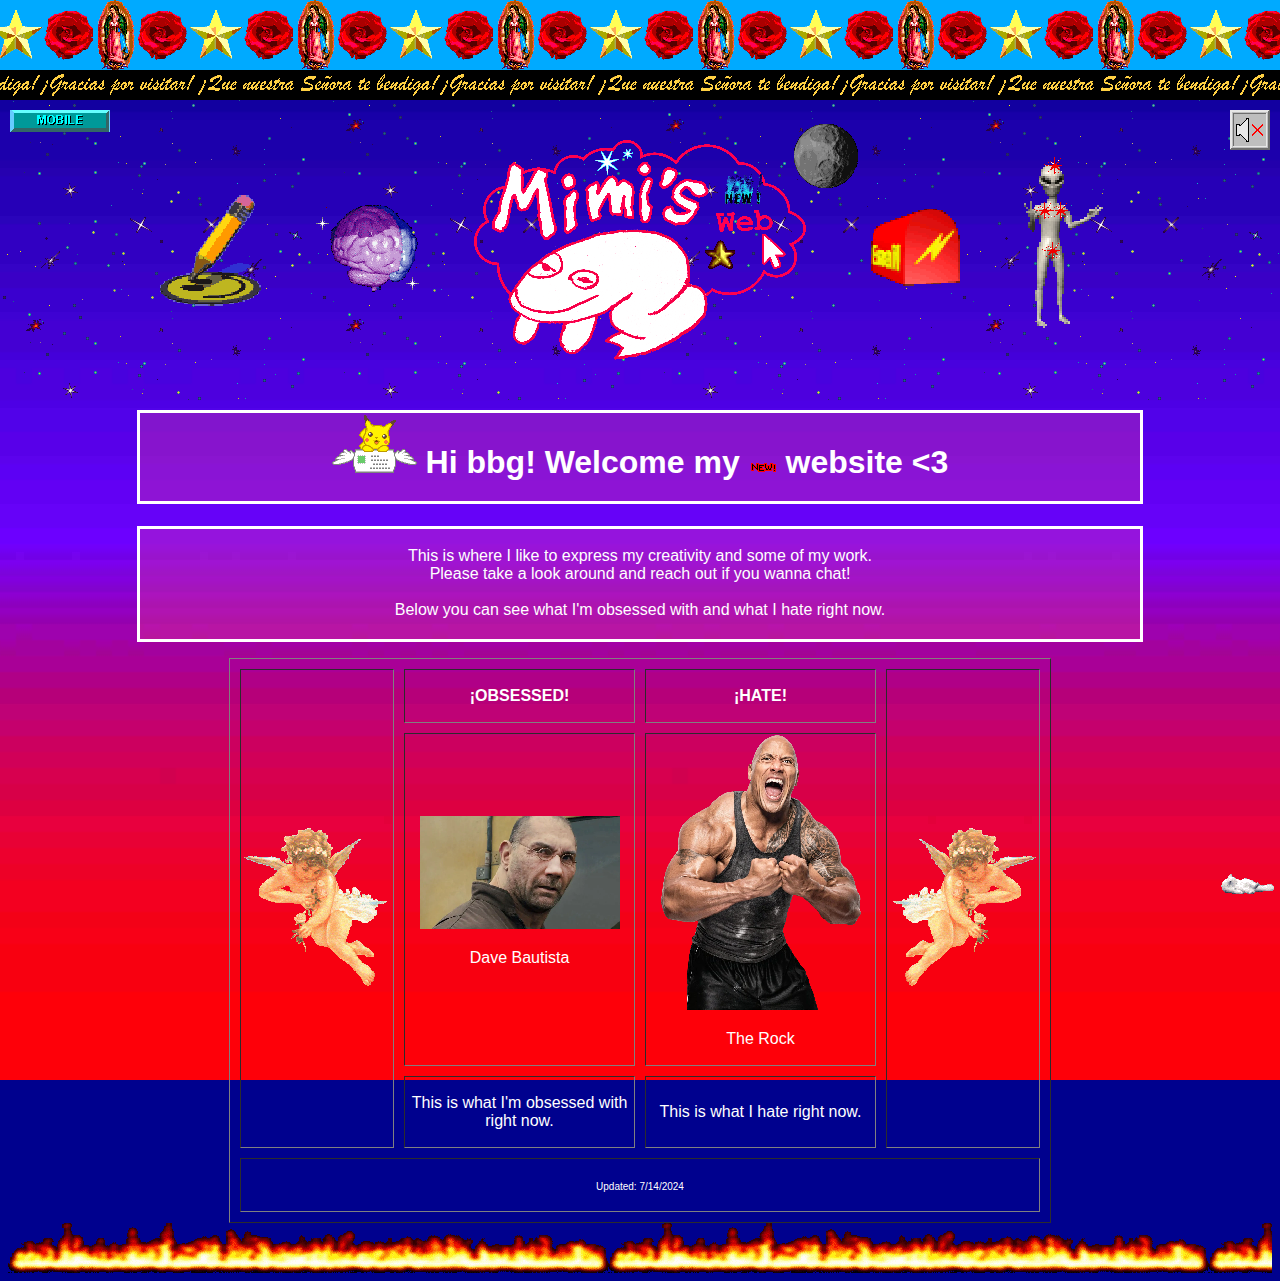
<file: index.html>
<!DOCTYPE html>
<html lang="en">
	<head>
		<meta charset="utf-8" name="viewport" content="width=device-width, initial-scale=1">
		<title>Mimi's Web</title>
		<!-- <link rel="stylesheet" href="C:\Users\idyll\OneDrive\Documents\idylladrian.github.io\css\mimiindexlayout.css"> -->
		<link rel="stylesheet" href="https://idylladrian.github.io/css/mimiindexlayout.css">
		<link rel="icon" href="https://idylladrian.github.io/graphics/icon.ico">
		
		<script src="https://ajax.googleapis.com/ajax/libs/jquery/3.7.1/jquery.min.js"></script>
		<div class="loader-wrapper">
			<span class="loader"></span>
		</div>
		<script>
			$(window).on("load",function(){
				$(".loader-wrapper").fadeOut("slow");
				});
		</script>
	</head>
	
	<body id=index-page>
		
		<div class="content">
			<div id='container'>
				<div class='scroll'>
					<div class='guadalupe-roll'></div>
				</div>
			</div>
			<div id='container2'>
				<div class='scroll2'>
					<div class='gracias-roll'></div>
				</div>
			</div>
		
			<div id=head-bloc>
				<a href="https://idylladrian.github.io/index_mobile.html" class=btn-mobile></a>
				<a href="javascript:void(0)" class="btn-audio is-inactive" data-audio="https://adrianontheweb.com/audio/Super Mario 64 - Water Theme  Dire Dire Docks - HD.mp3" data-loop="true" data-mute-control="true"></a>
			</div>
			<div id=navigation-panel>
				<table id=nav-table border=0 cellspacing="10" cellpadding="10" summary="navigation menu">
					<tr line-height="20px">
						<td align=center nowrap valign="middle" width="15%"><a name="menu"></a>
							<a href="https://idylladrian.github.io/portfolio.html"><img src="https://idylladrian.github.io/graphics/draw.gif" width="100%" alt="Artwork" border="0"></a>
							<!-- also maybe include your high school portfolio if you can include it -->
						</td>
						<td align=center nowrap valign="middle" width="15%"><a name="menu"></a>
							<a href="https://idylladrian.github.io/blog-tree.html"><img src="https://idylladrian.github.io/graphics/brainspin.gif" width="100%" alt="Blog" border="0"></a>
						</td>
						<td align=center nowrap valign="middle" width="40%"><a name="menu"></a>
							<a href="https://idylladrian.github.io/index.html"><img src="https://idylladrian.github.io/graphics/mimiweblogo_index.png" width="100%" alt="Home Page" border="0"></a>
						</td>
						<td align=center nowrap valign="middle" width="15%"><a name="menu"></a>
							<a href="https://idylladrian.github.io/contact-me.html"><img src="https://idylladrian.github.io/graphics/redemail.gif" width="100%" alt="Contact" border="0"></a>
						</td>
						<td align=center nowrap valign="middle" width="15%"><a name="menu"></a>
							<a href="https://idylladrian.github.io/about-me.html"><img src="https://idylladrian.github.io/graphics/alien.gif" width="100%" alt="About" border="0"></a>
					</tr>
					<!--<tr>
						<td colspan="2">
							<img src="https://adrianontheweb.com/graphics/Glitter_stars.gif" width="100%" alt="Glittering Stars GIF" border="0">
						</td>
						<td align=center>
							<img src="https://adrianontheweb.com/graphics/Glitter_stars.gif" width="100%" alt="Glittering Stars GIF" border="0">
						</td>
						<td colspan="2">
							<img src="https://adrianontheweb.com/graphics/Glitter_stars.gif" width="100%" alt="Glittering Stars GIF" border="0">
						</td>
					</tr>-->
				</table>
			</div>
			
			<div class="graphic id-1 a"></div>
			<div class="graphic id-1 b"></div>
			<div class="graphic id-2"></div>
			<div class="graphic id-3"></div>
			<div class="graphic id-4"></div>
			<a href="https://idylladrian.github.io/about-me.html">
				<div class="graphic id-5 a"></div>
				<div class="graphic id-5 b"></div>
				<div class="graphic id-5 c"></div>
				<div class="graphic id-5 d"></div>
			</a>
			<div class="graphic id-6"></div>
			<div class="graphic id-7"></div>
			<div class="graphic id-8"></div>
			<div class="graphic id-9"></div>
			
			<div id=welcome-text>
				<h1 class="center block1">
					<img src="https://idylladrian.github.io/graphics/email_pokemon.gif" />
					Hi bbg! Welcome my <img src="https://idylladrian.github.io/graphics/new.gif"/> website <3
				</h1>
				<p class="center block1">
					<br>
					This is where I like to express my creativity and some of my work.
					<br>Please take a look around and reach out if you wanna chat!
					<br>
					<br>Below you can see what I'm obsessed with and what I hate right now.
					<br>
				</p>

				<table id="hot-not-table" border=1 cellspacing="10">
					<tr>
						<th width="20%" rowspan=3>
							<img src="https://idylladrian.github.io/graphics/angelflutder.gif">
						</th>
						<th width="30%">
							<p><b>¡OBSESSED!</b></p>
						</th>
						<th width="30%">
							<p><b>¡HATE!</b></p>
						</th>
						<th width="20%" rowspan=3>
							<img src="https://idylladrian.github.io/graphics/angelflutder.gif" style="transform: scaleX(-1)">
						</th>
					</tr>
					<tr>
						<td>
							<img src="https://idylladrian.github.io/graphics/temp/dave.webp" width="200px" >
							<p>Dave Bautista</p>
						</td>
						<td>
							<img src="https://idylladrian.github.io/graphics/temp/rock.webp" width="200px">
							<p>The Rock</p>
						</td>
					</tr>
					<tr>
						<td>
							<p>This is what I'm obsessed with<br>right now.</p>
						</td>
						<td>
							<p>This is what I hate right now.</p>
						</td>
					</tr>
					<tr>
						<td colspan=4>
							<p><font size="1">Updated: 7/14/2024</font></p>
						</td>
					</tr>
				</table>
			</div>
			
			<div class="graphic id-10"></div>
		</div>
	</body>
</html>
</file>
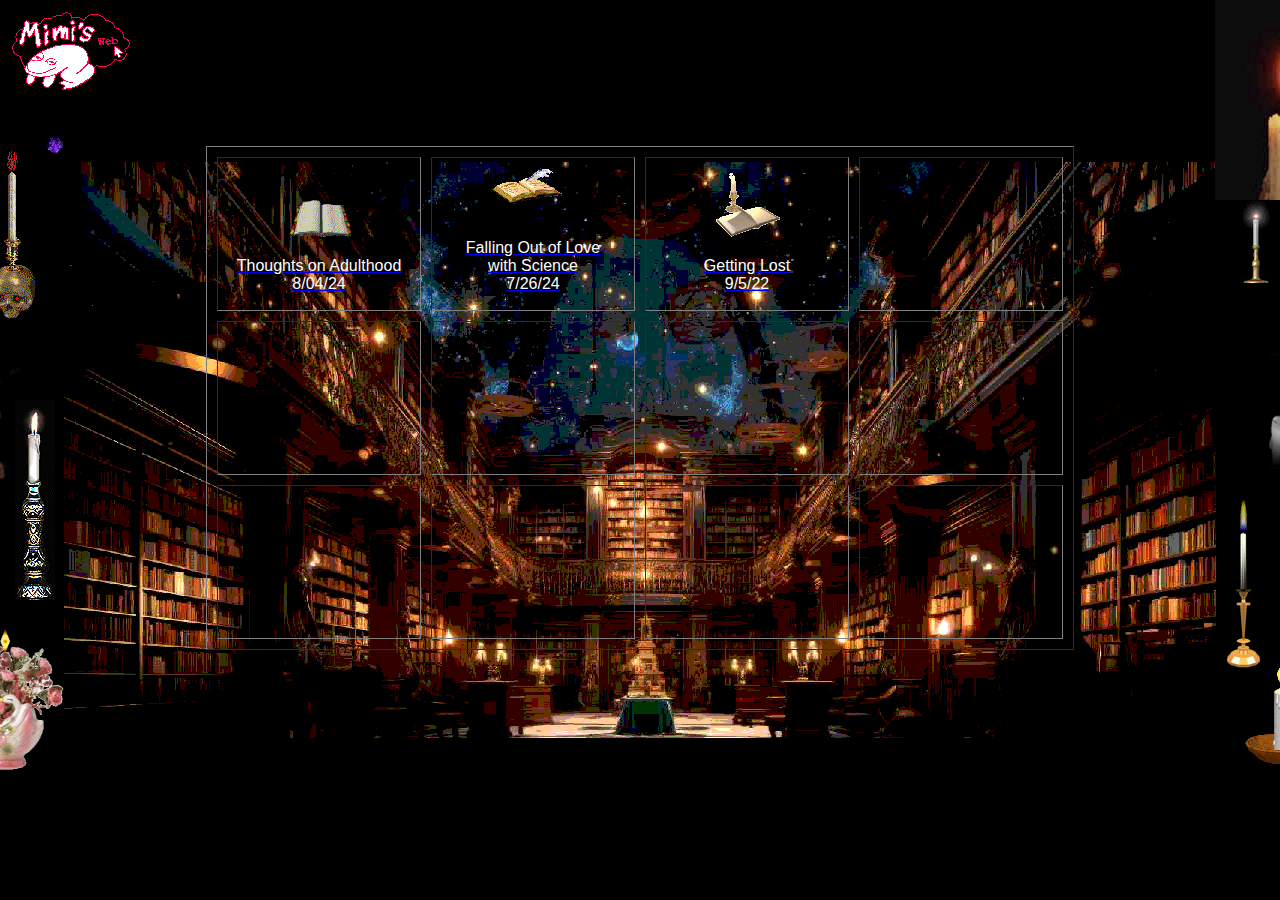
<file: blog-tree.html>
<!DOCTYPE html>
<html lang="en">
	<head>
		<meta charset="utf-8" name="viewport" content="width=device-width, initial-scale=1">
		<title>Mimi's Blog</title>
		<link rel="stylesheet" href="https://idylladrian.github.io/css/mimibloglayout.css" type="text/css" media="all">
		<link rel="icon" href="https://idylladrian.github.io/graphics/icon.ico">
		
		<script src="https://ajax.googleapis.com/ajax/libs/jquery/3.7.1/jquery.min.js"></script>
		<div class="loader-wrapper">
			<span class="loader"></span>
		</div>
		<script>
			$(window).on("load",function(){
				$(".loader-wrapper").fadeOut("slow");
				});
		</script>
	</head>
	
	<body id="blog-page">
		<a href="https://idylladrian.github.io/index.html"><img src="https://idylladrian.github.io/graphics/mimiweblogo_index.png" width="10%"/></a>
		<div class="head-bloc"></div>
		<div class="graphic id-0"></div>
		<div class="graphic id-1"></div>
		<div class="graphic id-2"></div>
		<div class="graphic id-3"></div>
		<div class="graphic id-4"></div>
		<div class="graphic id-5"></div>
		<div class="graphic id-6"></div>
		<div class="graphic id-7"></div>
		<div class="graphic id-8"></div>
		<!-- <div class="graphic id-9"></div> -->
		<div class="graphic id-10"></div>
		<div class="graphic id-11"></div>
		<div class="graphic id-12"></div>
		<div class="graphic id-13"></div>
		<div class="graphic id-13"></div>
		<div class="graphic id-14"></div>
		
		<table border=1 class="table-formatting" cellspacing=10>
			<tr>
				<td>
					<a href="https://idylladrian.github.io/blog-posts/adulthood.html"><img src="https://idylladrian.github.io/graphics/book0.gif"/><p>Thoughts on Adulthood<br>8/04/24</p></a>
				</td>
				<td>
					<a href="https://idylladrian.github.io/blog-posts/falling-out-of-love-with-science.html"><img src="https://idylladrian.github.io/graphics/book2.gif" height="50px"/><p>Falling Out of Love<br>with Science<br>7/26/24</p></a>
				</td>
				<td>
					<a href="https://idylladrian.github.io/blog-posts/getting-lost.html"><img src="https://idylladrian.github.io/graphics/book3.gif"/><p>Getting Lost<br>9/5/22</p></a>
				</td>
				<td>
				</td>
			</tr>
			<tr>
				<td>
				</td>
				<td>
				</td>
				<td>
				</td>
				<td>
				</td>
			</tr>
			<tr>
				<td>
				</td>
				<td>
				</td>
				<td>
				</td>
				<td>
				</td>
			</tr>
		</table>
		
	</body>
</html>
</file>
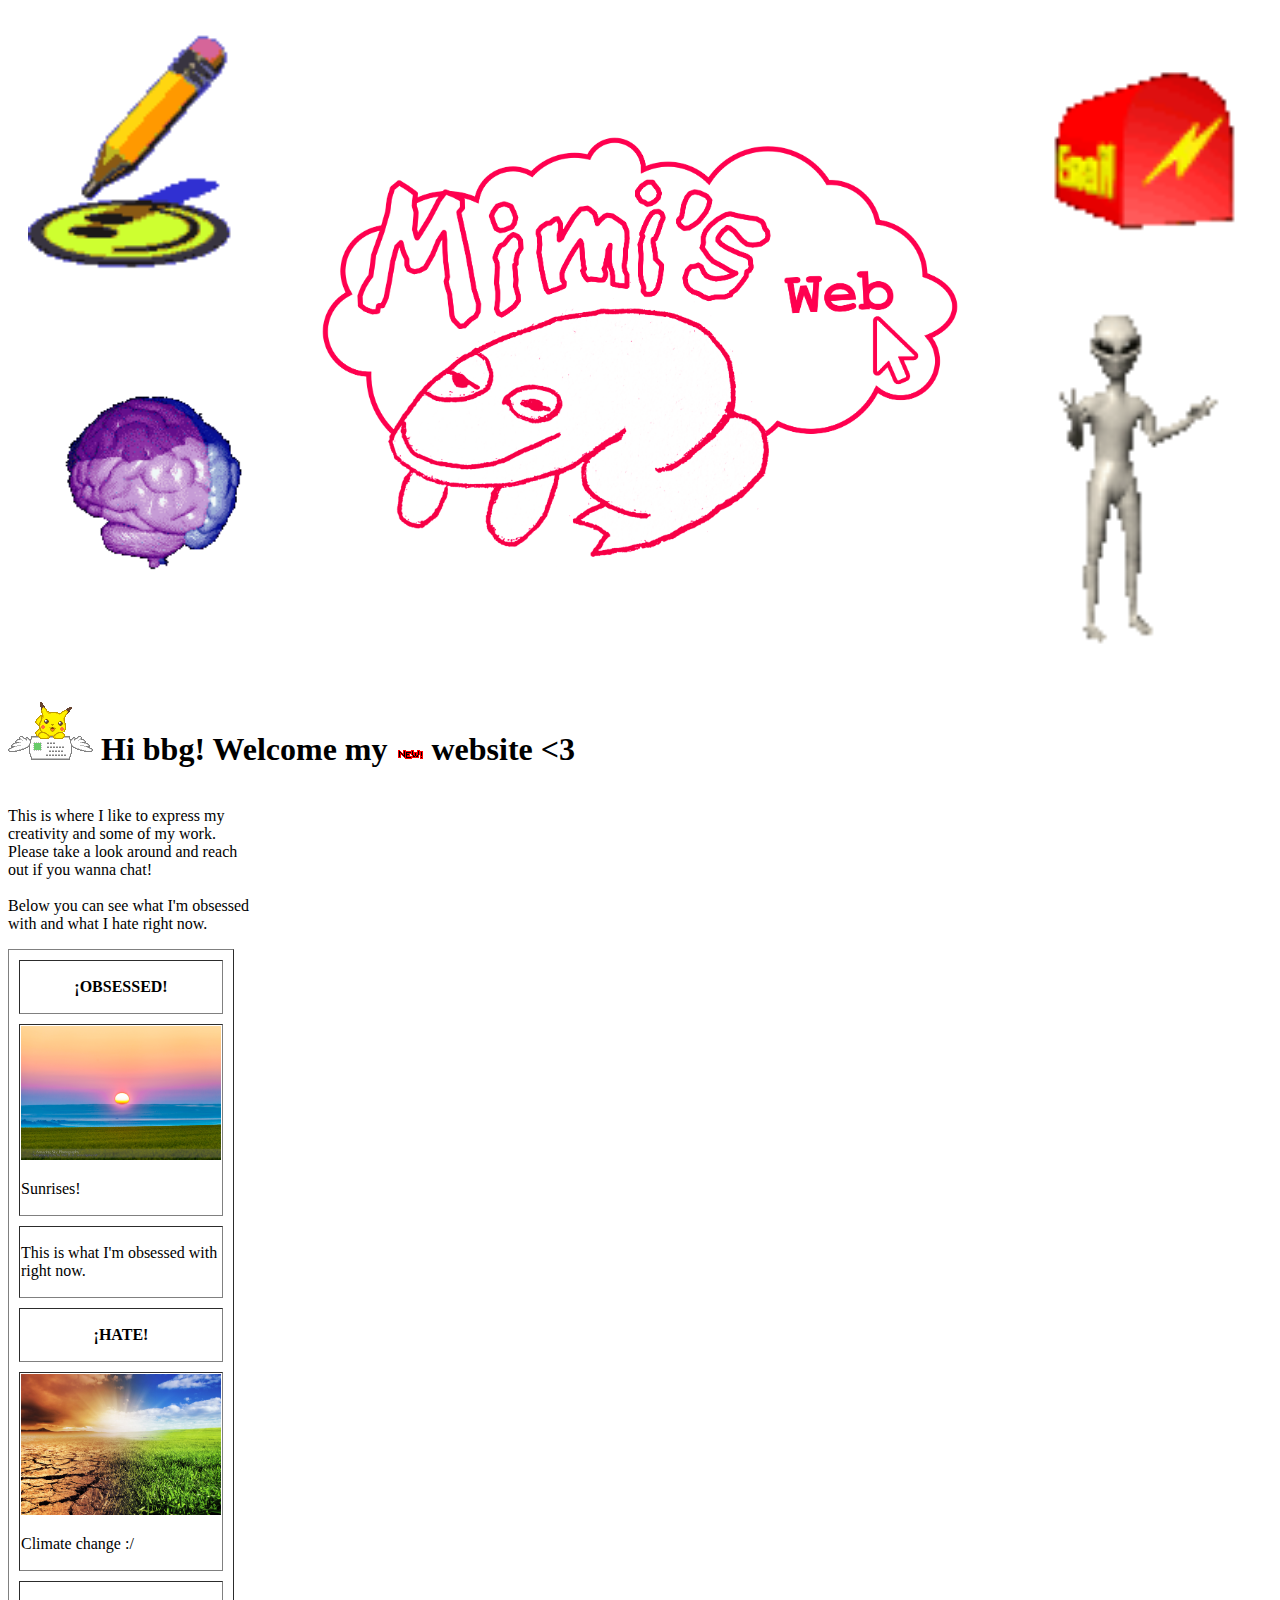
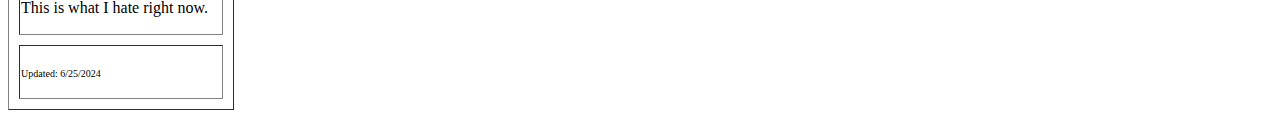
<file: index_mobile.html>
<!DOCTYPE html>
<html lang="en">
	<head>
		<meta charset="utf-8" name="viewport" content="width=device-width, initial-scale=1">
		<title>Mimi's Web</title>
		<!-- <link rel="preload" href="https://idylladrian.github.io/css/mimiindexlayoutmobile.css" as="style" onload="var useThis=this; useThis.onload=null; setTimeout(function(){ useThis.rel='stylesheet'; },3000);"> -->
		<link rel="stylesheet" href="C:\Users\idyll\OneDrive\Documents\idylladrian.github.io\css\mimiindexlayout.css" type="text/css" media="all">
		<link rel="icon" href="https://idylladrian.github.io/graphics/icon.ico">
		
		<div id='container'>
			<div class='scroll'>
				<div class='guadalupe-roll'></div>
			</div>
		</div>
		<div id='container2'>
			<div class='scroll2'>
				<div class='gracias-roll'></div>
			</div>
		</div>
	</head>
	
	<body id=index-page>
		<div id=head-bloc>
			<!-- <a href="C:\Users\idyll\Dropbox\Web Code\index_mobile.html" class=btn-mobile></a> -->
			<!-- <a href="javascript:void(0)" class="btn-audio is-inactive" data-audio="https://adrianontheweb.com/audio/Super Mario 64 - Water Theme  Dire Dire Docks - HD.mp3" data-loop="true" data-mute-control="true"></a> -->
		</div>
		<div id=navigation-panel>
			<table id=nav-table border=0 cellspacing="10" cellpadding="10" summary="navigation menu">
				<tr line-height="20px">
					<td align=center nowrap valign="middle" width="15%"><a name="menu"></a>
						<a href="C:\Users\idyll\Dropbox\Web Code\portfolio.html"><img src="https://idylladrian.github.io/graphics/draw.gif" width="100%" alt="Artwork" border="0"></a>
						<!-- also maybe include your high school portfolio if you can include it -->
					</td>
					<td align=center nowrap valign="middle" width="40%" rowspan="2" colspan="2"><a name="menu"></a>
						<a href="https://adrianontheweb.com/"><img src="https://idylladrian.github.io/graphics/mimiweblogo_index.png" width="100%" alt="Home Page" border="0"></a>
					</td>
					<td align=center nowrap valign="middle" width="15%"><a name="menu"></a>
						<a href="C:\Users\idyll\Dropbox\Web Code\contact-me.html"><img src="https://idylladrian.github.io/graphics/redemail.gif" width="100%" alt="Contact" border="0"></a>
					</td>
				</tr>
				<tr>
					<td align=center nowrap valign="middle" width="15%"><a name="menu"></a>
						<a href="C:\Users\idyll\Dropbox\Web Code\blog-tree.html"><img src="https://idylladrian.github.io/graphics/brainspin.gif" width="100%" alt="Blog" border="0"></a>
					</td>
					<td align=center nowrap valign="middle" width="15%"><a name="menu"></a>
						<a href="PC:\Users\idyll\Dropbox\Web Code\about-me.html"><img src="https://idylladrian.github.io/graphics/alien.gif" width="100%" alt="About" border="0"></a>
					</td>
				</tr>
			</table>
		</div>
		
		<div class="graphic id-1 a"></div>
		<div class="graphic id-1 b"></div>
		<div class="graphic id-2"></div>
		<div class="graphic id-3"></div>
		<div class="graphic id-4"></div>
<!-- 		<div class="graphic id-5 a"></div>
		<div class="graphic id-5 b"></div>
		<div class="graphic id-5 c"></div>
		<div class="graphic id-5 d"></div> -->
		<div class="graphic id-6"></div>
		<!-- <div class="graphic id-7"></div> -->
		<div class="graphic id-8"></div>
		<div class="graphic id-9"></div>
		
		<div id=welcome-text>
			<h1 class="center block1">
				<img src="https://idylladrian.github.io/graphics/email_pokemon.gif" />
				Hi bbg! Welcome my <img src="https://idylladrian.github.io/graphics/new.gif"/> website <3
			</h1>
			<p class="center block1">
				<br>
				This is where I like to express my<br>creativity and some of my work.
				<br>Please take a look around and reach<br>out if you wanna chat!
				<br>
				<br>Below you can see what I'm obsessed<br>with and what I hate right now.
				<br>
			</p>

			<table id="hot-not-table" border=1 cellspacing="10">
				<tr>
					<th>
						<p><b>¡OBSESSED!</b></p>
					</th>
				</tr>
				<tr>
					<td>
						<img src="https://idylladrian.github.io/graphics/temp/sunrise.jpg" width="200px"/>
						<p>Sunrises!</p>
						<!-- <img src="https://idylladrian.github.io/graphics/maldives.jpg" width="200px"> -->
					</td>
				</tr>
				<tr>
					<td>
						<p>This is what I'm obsessed with<br>right now.</p>
					</td>
				</tr>
				<tr>
					<th>
						<p><b>¡HATE!</b></p>
					</th>
				</tr>
				<tr>
					<td>
						<img src="https://idylladrian.github.io/graphics/temp/climatechange.jpeg" width="200px" >
						<p>Climate change :/</p>
					</td>
				</tr>
				<tr>
					<td>
						<p>This is what I hate right now.</p>
					</td>
				</tr>
				<tr>
					<td colspan=2>
						<p><font size="1">Updated: 6/25/2024</font></p>
					</td>
				</tr>
			</table>
		</div>
		
		<div class="graphic id-10"></div>
		
	</body>
</html>
</file>
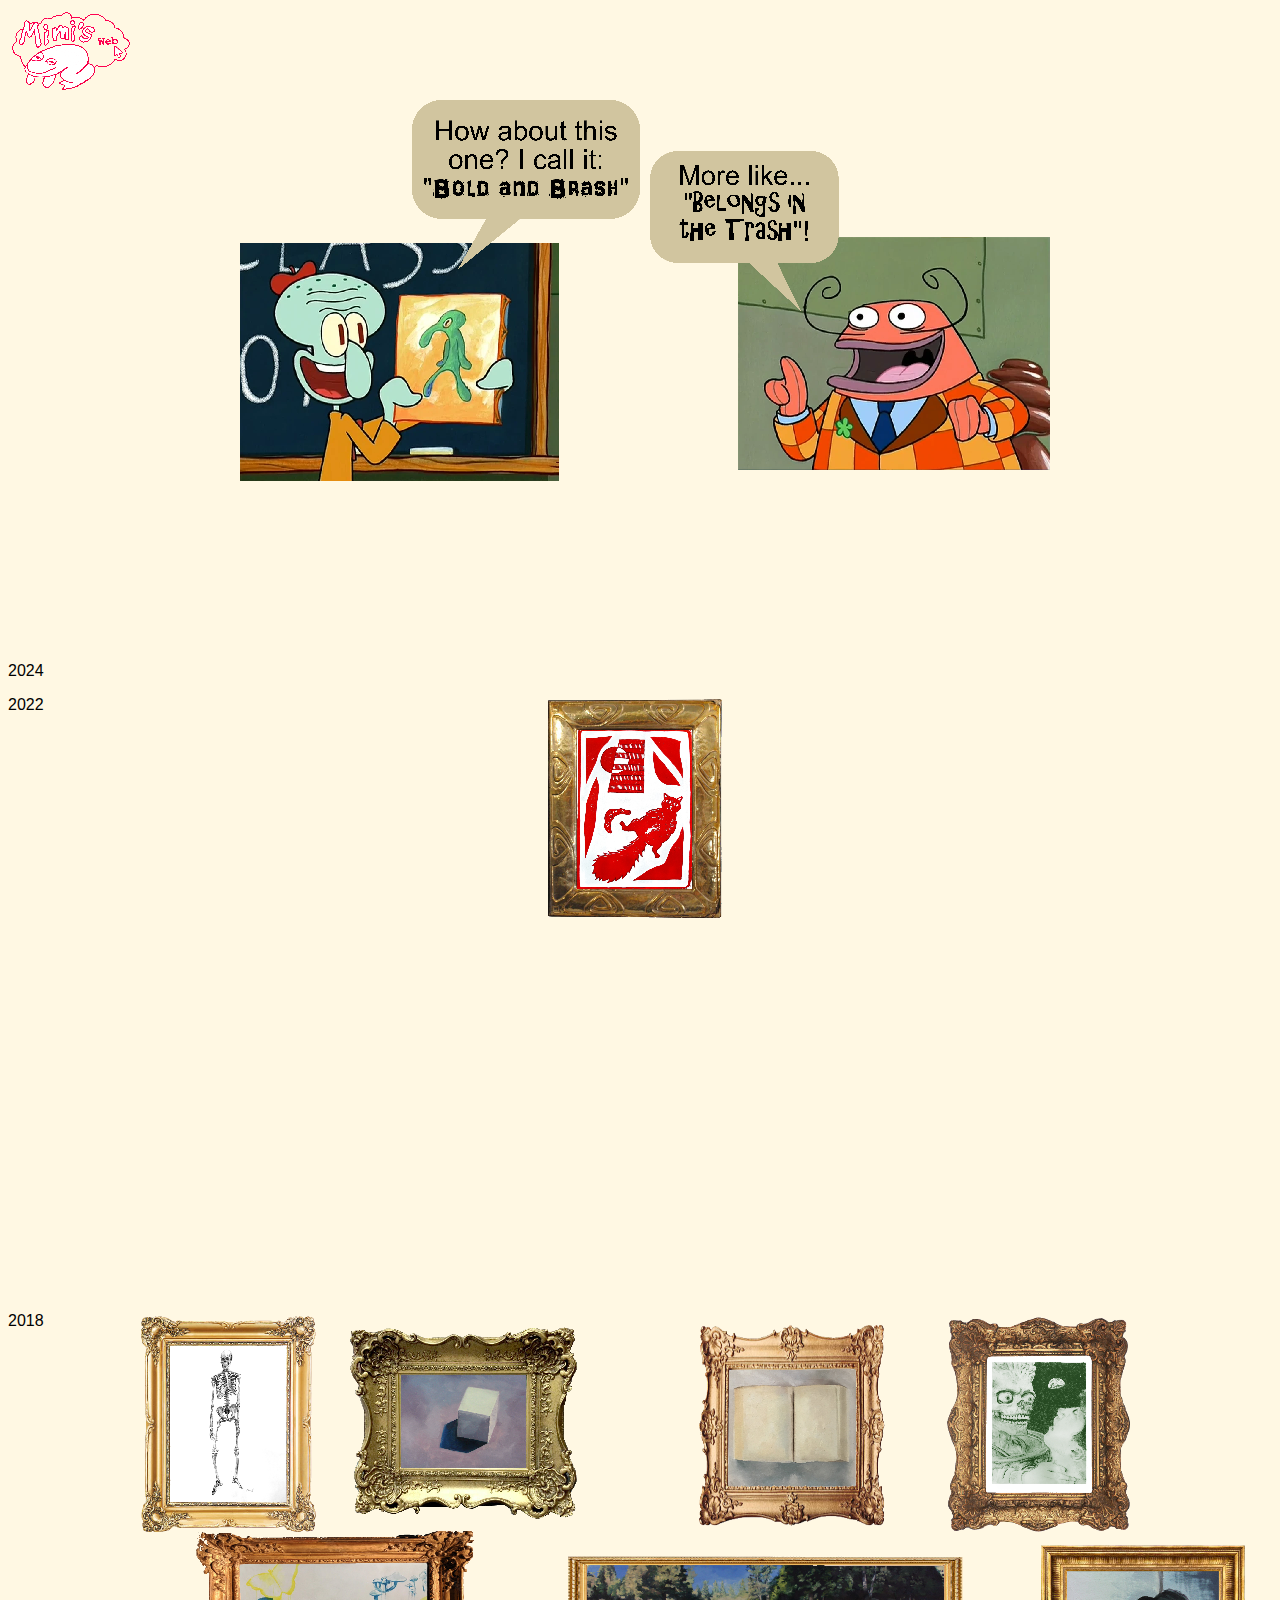
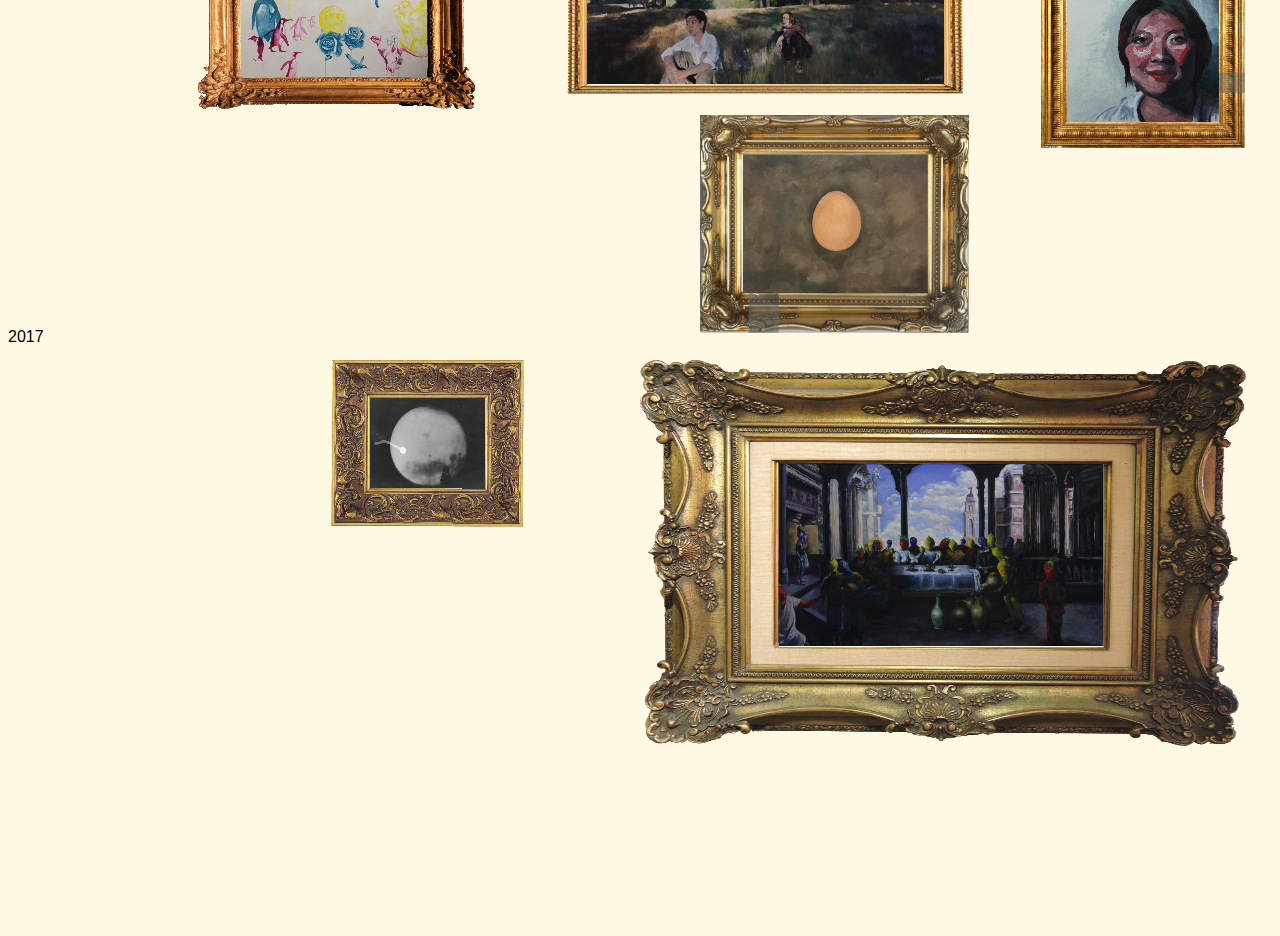
<file: portfolio.html>
<!DOCTYPE html>
<html lang="en">
	<head>
		<meta charset="utf-8" name="viewport" content="width=device-width, initial-scale=1">
		<title>Mimi's Portfolio</title>
		<link rel="stylesheet" href="https://idylladrian.github.io/css/mimiportfoliolayout.css" type="text/css" media="all">
		<link rel="icon" href="https://idylladrian.github.io/graphics/icon.ico">
		
		<script src="https://ajax.googleapis.com/ajax/libs/jquery/3.7.1/jquery.min.js"></script>
		<div class="loader-wrapper">
			<span class="loader"></span>
		</div>
		<script>
			$(window).on("load",function(){
				$(".loader-wrapper").fadeOut("slow");
				});
		</script>
	</head>

	<body id="portfolio-page">
		<a href="https://idylladrian.github.io/index.html"><img src="https://idylladrian.github.io/graphics/mimiweblogo_index.png" width="10%"/></a>
		<div id="head-bloc"></div>
		<div class="graphic id-1"></div>
		<div class="graphic id-2"></div>
		<div>
			<p>2024<br></p>
		</div>
		<div class="year-range">
			<p>2022</p>
			<div class="graphic id-13"></div>
		</div>
		<div class="year-range" height="400px">
			<p>2018</p>
			<div class="graphic id-5"></div>
			<div class="graphic id-6"></div>
			<div class="graphic id-7"></div>
			<div class="graphic id-8"></div>
			<div class="graphic id-9"></div>
			<div class="graphic id-10"></div>
			<div class="graphic id-11"></div>
			<div class="graphic id-12"></div>
		</div>
		<div class="year-range" height="300px">
			<p>2017</p>
			<div class="graphic id-3"></div>
			<div class="graphic id-4"></div>
		</div>
	</body>
</html>
</file>
